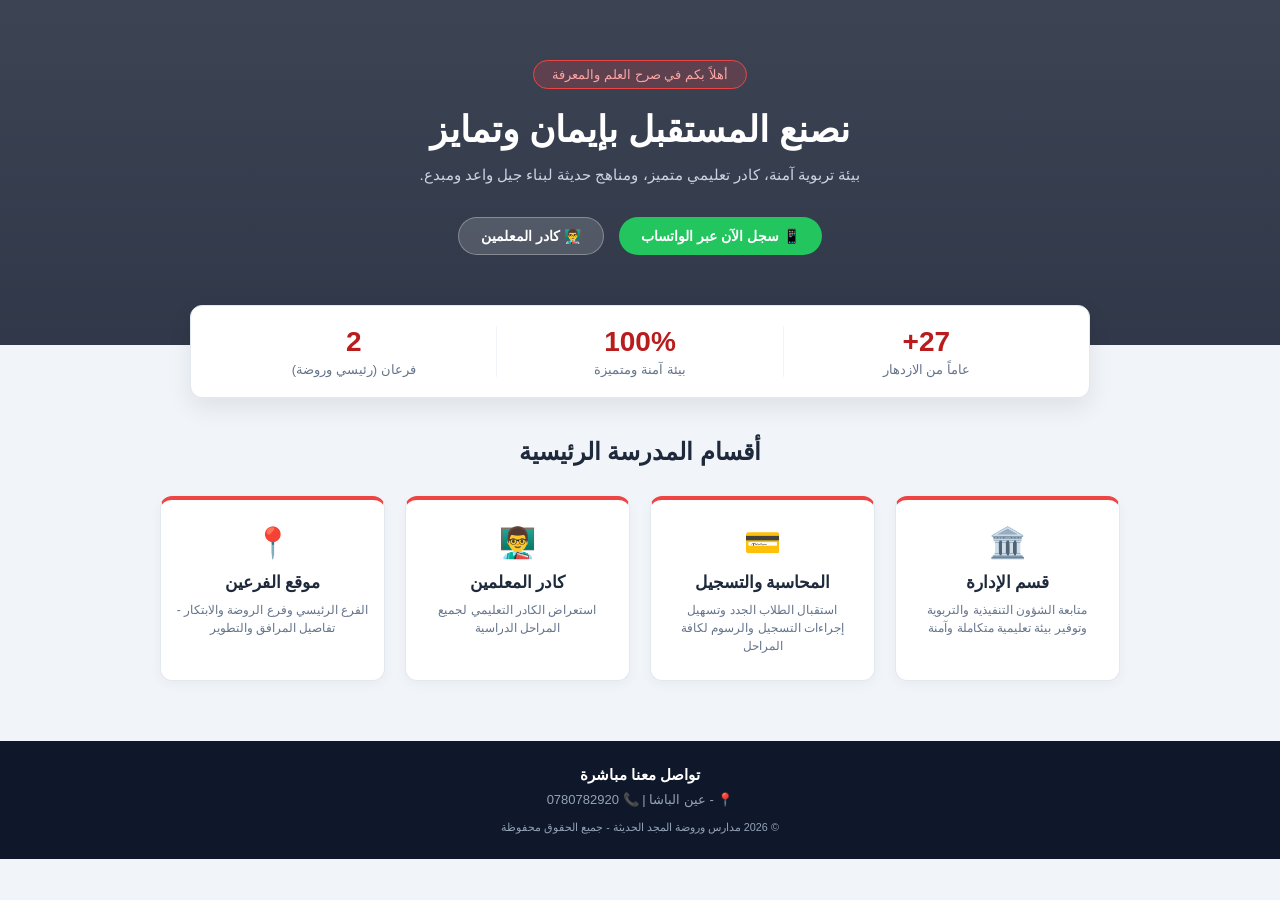
<file: index.html>
<!DOCTYPE html>
<html lang="ar" dir="rtl">
<head>
    <meta charset="UTF-8">
    <meta name="viewport" content="width=device-width, initial-scale=1.0">
    <title>مدارس وروضة المجد الحديثة</title>
    <style>
        * {
            box-sizing: border-box;
            margin: 0;
            padding: 0;
            font-family: 'Segoe UI', Tahoma, Geneva, Verdana, sans-serif;
        }

        body {
            background-color: #f1f5f9;
            color: #333;
            direction: rtl;
        }

        /* Hero / Header Section with Background Image */
        .hero-section {
            position: relative;
            background: linear-gradient(rgba(15, 23, 42, 0.8), rgba(15, 23, 42, 0.85)), 
                        url('https://images.unsplash.com/photo-1580582932707-520aed937b7b?q=80&w=1600&auto=format&fit=crop') center/cover no-repeat;
            padding: 60px 20px 80px;
            text-align: center;
            color: #ffffff;
        }

        .top-badge {
            display: inline-block;
            background: rgba(239, 68, 68, 0.2);
            border: 1px solid #ef4444;
            color: #fca5a5;
            padding: 6px 18px;
            border-radius: 20px;
            font-size: 13px;
            margin-bottom: 20px;
        }

        .hero-section h1 {
            font-size: 36px;
            font-weight: 800;
            margin-bottom: 12px;
            color: #ffffff;
        }

        .hero-section p {
            color: #cbd5e1;
            font-size: 15px;
            max-width: 650px;
            margin: 0 auto 30px;
            line-height: 1.6;
        }

        .hero-buttons {
            display: flex;
            justify-content: center;
            gap: 15px;
            margin-bottom: 10px;
        }

        .btn-green {
            background-color: #22c55e;
            color: white;
            border: none;
            padding: 10px 22px;
            border-radius: 25px;
            font-weight: bold;
            font-size: 14px;
            cursor: pointer;
            transition: 0.3s;
        }
        .btn-green:hover { background-color: #16a34a; }

        .btn-gray {
            background-color: rgba(255, 255, 255, 0.15);
            color: white;
            border: 1px solid rgba(255, 255, 255, 0.3);
            padding: 10px 22px;
            border-radius: 25px;
            font-weight: bold;
            font-size: 14px;
            cursor: pointer;
            transition: 0.3s;
        }
        .btn-gray:hover { background-color: rgba(255, 255, 255, 0.25); }

        /* Stats Bar */
        .stats-container {
            max-width: 900px;
            margin: -40px auto 40px;
            position: relative;
            z-index: 10;
            background: #ffffff;
            border-radius: 12px;
            display: flex;
            justify-content: space-around;
            padding: 20px;
            box-shadow: 0 10px 25px rgba(0,0,0,0.08);
            border: 1px solid #e2e8f0;
        }

        .stat-item {
            text-align: center;
            flex: 1;
            border-left: 1px solid #f1f5f9;
        }
        .stat-item:last-child { border-left: none; }

        .stat-item h3 {
            color: #b91c1c;
            font-size: 28px;
            font-weight: bold;
            margin-bottom: 4px;
        }

        .stat-item p {
            color: #64748b;
            font-size: 13px;
        }

        /* Main Sections Grid */
        .main-container {
            max-width: 1000px;
            margin: 0 auto;
            padding: 0 20px 60px;
            text-align: center;
        }

        .section-title {
            font-size: 24px;
            color: #1e293b;
            margin-bottom: 30px;
            font-weight: bold;
            position: relative;
            display: inline-block;
        }

        .sections-grid {
            display: grid;
            grid-template-columns: repeat(auto-fit, minmax(210px, 1fr));
            gap: 20px;
        }

        .card-box {
            background: #ffffff;
            border-radius: 12px;
            padding: 25px 15px;
            text-align: center;
            box-shadow: 0 4px 12px rgba(0,0,0,0.04);
            border: 1px solid #e2e8f0;
            border-top: 4px solid #ef4444;
            cursor: pointer;
            transition: all 0.3s ease;
        }

        .card-box:hover {
            transform: translateY(-5px);
            box-shadow: 0 8px 20px rgba(0,0,0,0.08);
            border-top-color: #b91c1c;
        }

        .card-icon {
            font-size: 30px;
            margin-bottom: 12px;
        }

        .card-box h3 {
            font-size: 17px;
            color: #1e293b;
            margin-bottom: 8px;
            font-weight: bold;
        }

        .card-box p {
            font-size: 12px;
            color: #64748b;
            line-height: 1.5;
        }

        /* Footer */
        footer {
            background-color: #0f172a;
            color: #94a3b8;
            padding: 25px 20px;
            text-align: center;
            font-size: 13px;
        }

        footer h4 {
            color: #ffffff;
            margin-bottom: 8px;
            font-size: 15px;
        }

        footer p { margin-bottom: 12px; }

        /* Modal Overlay */
        .modal-overlay {
            display: none;
            position: fixed;
            top: 0; left: 0;
            width: 100%; height: 100%;
            background: rgba(0, 0, 0, 0.75);
            z-index: 99999;
            justify-content: center;
            align-items: center;
            padding: 20px;
        }

        .modal-card {
            background: #ffffff;
            border-radius: 12px;
            padding: 25px;
            max-width: 700px;
            width: 100%;
            max-height: 80vh;
            overflow-y: auto;
            position: relative;
            text-align: right;
            box-shadow: 0 10px 30px rgba(0,0,0,0.3);
        }

        .close-btn {
            position: absolute;
            top: 15px;
            left: 15px;
            background: #ef4444;
            color: white;
            border: none;
            width: 30px;
            height: 30px;
            border-radius: 50%;
            cursor: pointer;
            font-weight: bold;
            font-size: 14px;
        }

        .items-grid {
            display: grid;
            grid-template-columns: repeat(auto-fill, minmax(170px, 1fr));
            gap: 15px;
            margin-top: 20px;
        }

        .item-card {
            background: #f8fafc;
            border: 1px solid #e2e8f0;
            padding: 15px;
            border-radius: 10px;
            text-align: center;
        }

        .item-card img {
            width: 75px;
            height: 75px;
            border-radius: 50%;
            object-fit: cover;
            margin-bottom: 10px;
            border: 2px solid #ef4444;
        }

        .item-card h4 {
            color: #0f172a;
            font-size: 15px;
            margin-bottom: 5px;
        }

        .item-card p {
            color: #64748b;
            font-size: 12px;
        }
    </style>
</head>
<body>

    <!-- Hero Header -->
    <header class="hero-section">
        <div class="top-badge">أهلاً بكم في صرح العلم والمعرفة</div>
        <h1>نصنع المستقبل بإيمان وتمايز</h1>
        <p>بيئة تربوية آمنة، كادر تعليمي متميز، ومناهج حديثة لبناء جيل واعد ومبدع.</p>
        <div class="hero-buttons">
            <button class="btn-green">📱 سجل الآن عبر الواتساب</button>
            <button class="btn-gray" onclick="openSectionData('secTab', 'كادر المعلمين')">👨‍🏫 كادر المعلمين</button>
        </div>
    </header>

    <!-- Stats Bar -->
    <div class="stats-container">
        <div class="stat-item">
            <h3>27+</h3>
            <p>عاماً من الازدهار</p>
        </div>
        <div class="stat-item">
            <h3>100%</h3>
            <p>بيئة آمنة ومتميزة</p>
        </div>
        <div class="stat-item">
            <h3>2</h3>
            <p>فرعان (رئيسي وروضة)</p>
        </div>
    </div>

    <!-- Main Content Grid -->
    <main class="main-container">
        <h2 class="section-title">أقسام المدرسة الرئيسية</h2>

        <div class="sections-grid">
            <div class="card-box" onclick="openSectionData('adminTab', 'قسم الإدارة')">
                <div class="card-icon">🏛️</div>
                <h3>قسم الإدارة</h3>
                <p>متابعة الشؤون التنفيذية والتربوية وتوفير بيئة تعليمية متكاملة وآمنة</p>
            </div>

            <div class="card-box" onclick="openSectionData('accTab', 'المحاسبة والتسجيل')">
                <div class="card-icon">💳</div>
                <h3>المحاسبة والتسجيل</h3>
                <p>استقبال الطلاب الجدد وتسهيل إجراءات التسجيل والرسوم لكافة المراحل</p>
            </div>

            <div class="card-box" onclick="openSectionData('secTab', 'كادر المعلمين')">
                <div class="card-icon">👨‍🏫</div>
                <h3>كادر المعلمين</h3>
                <p>استعراض الكادر التعليمي لجميع المراحل الدراسية</p>
            </div>

            <div class="card-box" onclick="openSectionData('branchTab', 'موقع الفرعين')">
                <div class="card-icon">📍</div>
                <h3>موقع الفرعين</h3>
                <p>الفرع الرئيسي وفرع الروضة والابتكار - تفاصيل المرافق والتطوير</p>
            </div>
        </div>
    </main>

    <!-- Footer -->
    <footer>
        <h4>تواصل معنا مباشرة</h4>
        <p>📍  - عين الباشا | 📞 0780782920</p>
        <small>© 2026 مدارس وروضة المجد الحديثة - جميع الحقوق محفوظة</small>
    </footer>

    <!-- Modal Popup for Section Items -->
    <div class="modal-overlay" id="dataModal">
        <div class="modal-card">
            <button class="close-btn" onclick="closeModal()">✕</button>
            <h2 id="modalTitle" style="color: #b91c1c; font-size: 20px; border-bottom: 2px solid #f1f5f9; padding-bottom: 10px;">عنوان القسم</h2>
            <div id="modalBody"></div>
        </div>
    </div>

    <script>
        // دالة جلب البيانات المضافة من لوحة التحكم admin.html
        function getData() {
            return JSON.parse(localStorage.getItem('school_website_data')) || [];
        }

        // دالة فتح القسم وعرض المحتوى
        function openSectionData(sectionKey, title) {
            document.getElementById('modalTitle').innerText = title;
            const body = document.getElementById('modalBody');
            
            const allItems = getData();
            const filteredItems = allItems.filter(item => {
                if (sectionKey === 'secTab') return item.section === 'secTab' || item.section === 'basicTab';
                return item.section === sectionKey;
            });

            if (filteredItems.length === 0) {
                body.innerHTML = '<p style="text-align:center; color:#64748b; padding:35px; font-size:14px;">لا يوجد محتوى مضاف حالياً لهذا القسم.<br>يمكنك إضافة المعلمين والمعلومات من لوحة التحكم (admin.html).</p>';
            } else {
                let html = '<div class="items-grid">';
                filteredItems.forEach(item => {
                    html += `
                        <div class="item-card">
                            <img src="${item.img || 'https://via.placeholder.com/80'}" onerror="this.src='https://via.placeholder.com/80'">
                            <h4>${item.title}</h4>
                            <p>${item.desc}</p>
                        </div>
                    `;
                });
                html += '</div>';
                body.innerHTML = html;
            }

            document.getElementById('dataModal').style.display = 'flex';
        }

        function closeModal() {
            document.getElementById('dataModal').style.display = 'none';
        }

        // إغلاق النافذة عند الضغط خارجها
        window.onclick = function(event) {
            const modal = document.getElementById('dataModal');
            if (event.target === modal) {
                closeModal();
            }
        };
    </script>
</body>
</html>
</file>
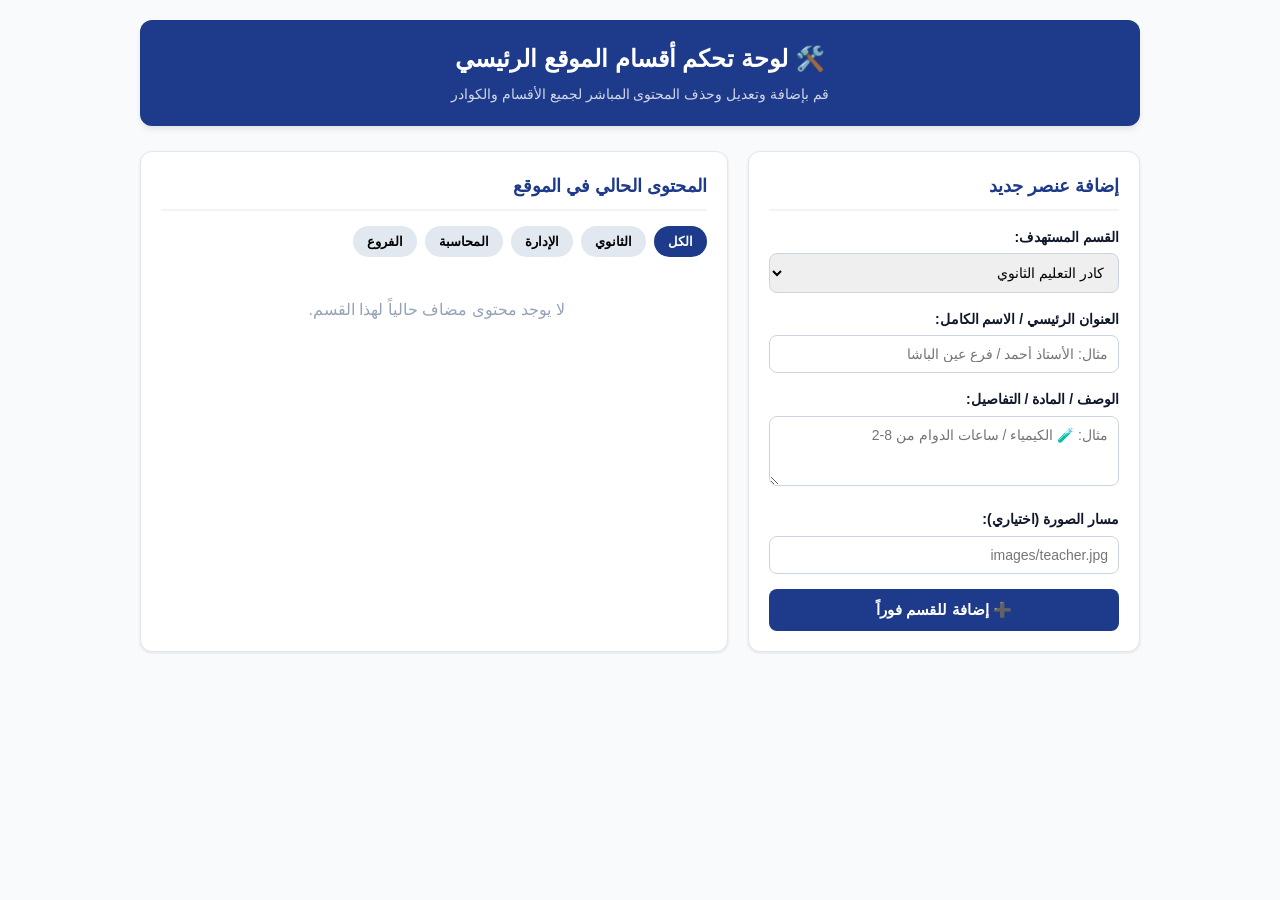
<file: admin.html>
<!DOCTYPE html>
<html lang="ar" dir="rtl">
<head>
    <meta charset="UTF-8">
    <meta name="viewport" content="width=device-width, initial-scale=1.0">
    <title>لوحة إدارة الأقسام والكوادر - مدارس المجد</title>
    <style>
        :root {
            --primary: #1e3a8a;
            --primary-hover: #1d4ed8;
            --bg: #f8fafc;
            --card-bg: #ffffff;
            --danger: #ef4444;
            --text: #0f172a;
        }

        * { box-sizing: border-box; margin: 0; padding: 0; font-family: 'Segoe UI', Tahoma, Geneva, Verdana, sans-serif; }
        body { background-color: var(--bg); color: var(--text); padding: 20px; line-height: 1.6; }
        
        .admin-container { max-width: 1000px; margin: 0 auto; }
        
        header { background: var(--primary); color: white; padding: 20px; border-radius: 12px; text-align: center; margin-bottom: 25px; box-shadow: 0 4px 6px -1px rgba(0,0,0,0.1); }
        header h1 { font-size: 24px; margin-bottom: 5px; }
        header p { opacity: 0.8; font-size: 14px; }

        .panel-grid { display: grid; grid-template-columns: 1fr 1.5fr; gap: 20px; }
        @media (max-width: 768px) { .panel-grid { grid-template-columns: 1fr; } }

        .card { background: var(--card-bg); border-radius: 12px; padding: 20px; box-shadow: 0 1px 3px rgba(0,0,0,0.1); border: 1px solid #e2e8f0; }
        .card h2 { color: var(--primary); font-size: 18px; margin-bottom: 15px; border-bottom: 2px solid #f1f5f9; padding-bottom: 8px; }

        .form-group { margin-bottom: 15px; }
        .form-group label { display: block; font-weight: 600; margin-bottom: 5px; font-size: 14px; }
        .form-group input, .form-group select, .form-group textarea {
            width: 100%; padding: 10px; border: 1px solid #cbd5e1; border-radius: 8px; font-size: 14px; outline: none; transition: 0.2s;
        }
        .form-group input:focus, .form-group select:focus, .form-group textarea:focus {
            border-color: var(--primary); box-shadow: 0 0 0 3px rgba(30,58,138,0.1);
        }

        .btn { background: var(--primary); color: white; border: none; padding: 12px 20px; border-radius: 8px; font-weight: bold; cursor: pointer; width: 100%; transition: 0.2s; font-size: 15px; }
        .btn:hover { background: var(--primary-hover); }

        .filter-tabs { display: flex; gap: 8px; margin-bottom: 15px; overflow-x: auto; padding-bottom: 5px; }
        .tab-btn { background: #e2e8f0; border: none; padding: 8px 14px; border-radius: 20px; cursor: pointer; font-size: 13px; font-weight: 600; white-space: nowrap; }
        .tab-btn.active { background: var(--primary); color: white; }

        .items-list { display: flex; flex-direction: column; gap: 10px; max-height: 500px; overflow-y: auto; padding-left: 5px; }
        .item-card { background: #f8fafc; border: 1px solid #e2e8f0; padding: 12px 15px; border-radius: 8px; display: flex; justify-content: space-between; align-items: center; }
        .item-info h4 { font-size: 15px; color: var(--primary); }
        .item-info p { font-size: 13px; color: #64748b; }
        .item-badge { display: inline-block; background: #dbeafe; color: #1e40af; font-size: 11px; padding: 2px 8px; border-radius: 12px; margin-top: 4px; font-weight: bold; }

        .btn-delete { background: var(--danger); color: white; border: none; padding: 6px 12px; border-radius: 6px; cursor: pointer; font-size: 12px; font-weight: bold; }
        .btn-delete:hover { background: #dc2626; }
    </style>
</head>
<body>

<div class="admin-container">
    <header>
        <h1>🛠️ لوحة تحكم أقسام الموقع الرئيسي</h1>
        <p>قم بإضافة وتعديل وحذف المحتوى المباشر لجميع الأقسام والكوادر</p>
    </header>

    <div class="panel-grid">
        <!-- نموذج الإضافة -->
        <div class="card">
            <h2>إضافة عنصر جديد</h2>
            <form id="addForm">
                <div class="form-group">
                    <label>القسم المستهدف:</label>
                    <select id="sectionSelect" required>
                        <option value="secTab">كادر التعليم الثانوي</option>
                        <option value="basicTab">كادر الأساسي والروضة</option>
                        <option value="adminTab">قسم الإدارة والتعاميم</option>
                        <option value="accTab">المحاسبة والتسجيل</option>
                        <option value="branchTab">مواقع الفروع</option>
                    </select>
                </div>

                <div class="form-group">
                    <label>العنوان الرئيسي / الاسم الكامل:</label>
                    <input type="text" id="titleInput" placeholder="مثال: الأستاذ أحمد / فرع عين الباشا" required>
                </div>

                <div class="form-group">
                    <label>الوصف / المادة / التفاصيل:</label>
                    <textarea id="descInput" rows="3" placeholder="مثال: 🧪 الكيمياء / ساعات الدوام من 8-2" required></textarea>
                </div>

                <div class="form-group">
                    <label>مسار الصورة (اختياري):</label>
                    <input type="text" id="imgInput" placeholder="images/teacher.jpg">
                </div>

                <button type="submit" class="btn">➕ إضافة للقسم فوراً</button>
            </form>
        </div>

        <!-- قائمة العناصر المضافة -->
        <div class="card">
            <h2>المحتوى الحالي في الموقع</h2>
            <div class="filter-tabs">
                <button class="tab-btn active" onclick="filterItems('all')">الكل</button>
                <button class="tab-btn" onclick="filterItems('secTab')">الثانوي</button>
                <button class="tab-btn" onclick="filterItems('adminTab')">الإدارة</button>
                <button class="tab-btn" onclick="filterItems('accTab')">المحاسبة</button>
                <button class="tab-btn" onclick="filterItems('branchTab')">الفروع</button>
            </div>

            <div class="items-list" id="itemsContainer">
                <!-- يتم استدعاء العناصر ديناميكياً -->
            </div>
        </div>
    </div>
</div>

<script>
    const STORAGE_KEY = 'school_website_data';

    // جلب البيانات المخزنة
    function getStoredData() {
        return JSON.parse(localStorage.getItem(STORAGE_KEY)) || [];
    }

    // حفظ البيانات
    function saveData(data) {
        localStorage.setItem(STORAGE_KEY, JSON.stringify(data));
        renderItems();
    }

    // إضافة عنصر جديد
    document.getElementById('addForm').addEventListener('submit', function(e) {
        e.preventDefault();
        
        const newItem = {
            id: Date.now(),
            section: document.getElementById('sectionSelect').value,
            title: document.getElementById('titleInput').value,
            desc: document.getElementById('descInput').value,
            img: document.getElementById('imgInput').value || 'https://via.placeholder.com/150'
        };

        const currentData = getStoredData();
        currentData.push(newItem);
        saveData(currentData);

        this.reset();
        alert('تمت الإضافة بنجاح للموقع!');
    });

    // حذف عنصر
    function deleteItem(id) {
        if(confirm('هل أنت تأكد من حذف هذا العنصر؟')) {
            const updatedData = getStoredData().filter(item => item.id !== id);
            saveData(updatedData);
        }
    }

    // فلترة وعرض العناصر
    let currentFilter = 'all';
    function filterItems(section) {
        currentFilter = section;
        document.querySelectorAll('.tab-btn').forEach(btn => btn.classList.remove('active'));
        event.target.classList.add('active');
        renderItems();
    }

    function renderItems() {
        const container = document.getElementById('itemsContainer');
        const data = getStoredData();
        
        const filtered = currentFilter === 'all' ? data : data.filter(i => i.section === currentFilter);

        if(filtered.length === 0) {
            container.innerHTML = '<p style="text-align:center; color:#94a3b8; padding:20px;">لا يوجد محتوى مضاف حالياً لهذا القسم.</p>';
            return;
        }

        container.innerHTML = filtered.map(item => `
            <div class="item-card">
                <div class="item-info">
                    <h4>${item.title}</h4>
                    <p>${item.desc}</p>
                    <span class="item-badge">${getSectionName(item.section)}</span>
                </div>
                <button class="btn-delete" onclick="deleteItem(${item.id})">حذف</button>
            </div>
        `).join('');
    }

    function getSectionName(sec) {
        const names = {
            secTab: 'الكادر الثانوي',
            basicTab: 'الأساسي والروضة',
            adminTab: 'قسم الإدارة',
            accTab: 'المحاسبة والتسجيل',
            branchTab: 'موقع الفروع'
        };
        return names[sec] || sec;
    }

    // العرض الأولي
    renderItems();
</script>

</body>
</html>
</file>
